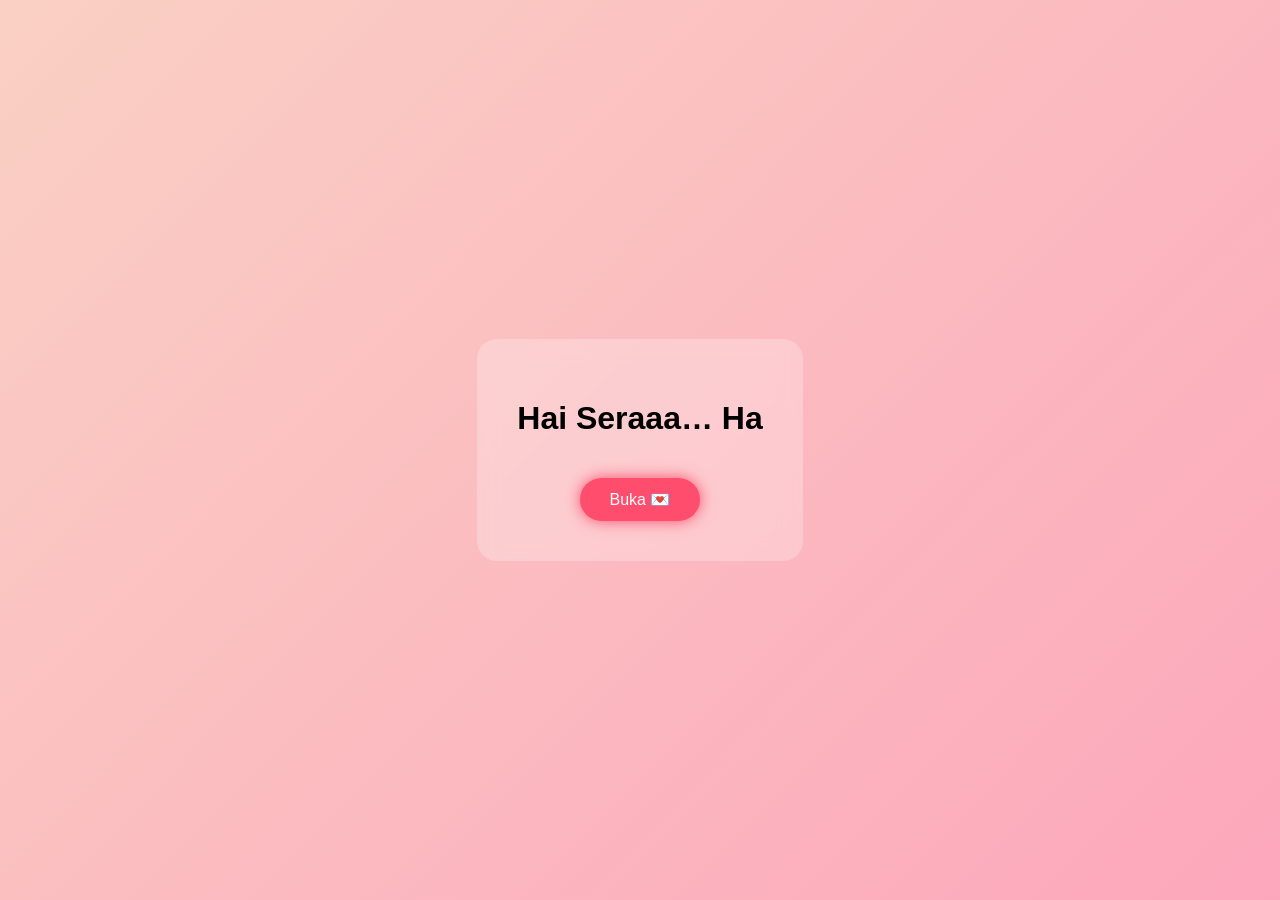
<file: index.html>
<!DOCTYPE html>
<html>
<head>
  <title>For You 💖</title>
  <link rel="stylesheet" href="style.css">
</head>
  
<body class="landing">

<div class="hearts"></div>

<div class="glass">
  <h1 id="typing"></h1>
  <button onclick="location.href='chat.html'">
    Buka 💌
  </button>
</div>

<script>
const text = "Hai Seraaa… Happy Valentinee Yaaa Seraaa 💕";
let i = 0;
setInterval(() => {
  if (i < text.length) {
    document.getElementById("typing").innerHTML += text[i];
    i++;
  }
}, 70);
</script>

</body>
</html>
</file>
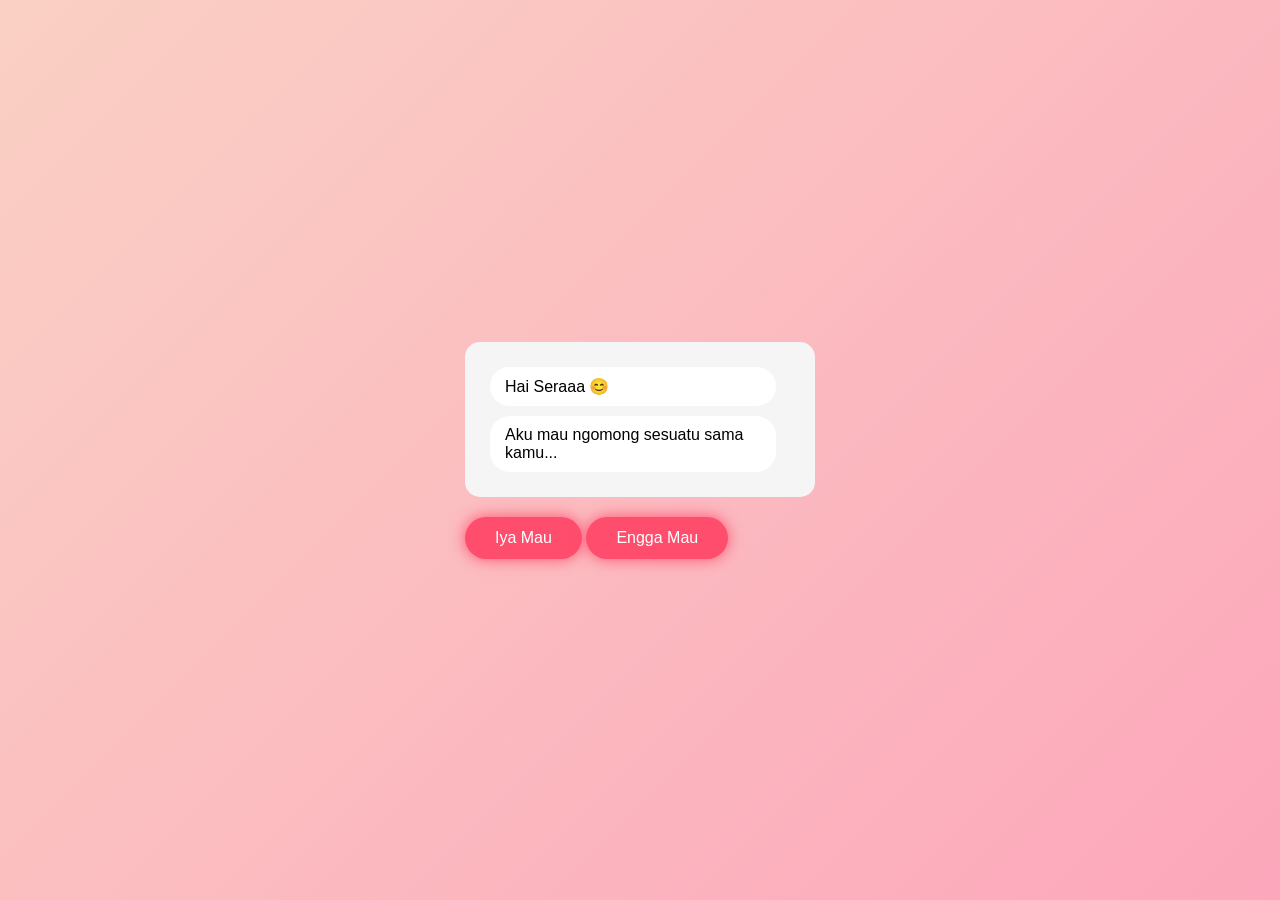
<file: chat.html>
<!DOCTYPE html>
<html lang="id">
<head>
  <meta charset="UTF-8">
  <title>Chat 💬</title>
  <meta name="viewport" content="width=device-width, initial-scale=1.0">
      <link rel="stylesheet" href="style.css">

</head>

<body>

  <div>
    <div class="chat-box" id="chatBox">
      <!-- CHAT ISI VIA JS -->
    </div>

    <div class="options" id="options">
      <button onclick="reply('iya')">Iya Mau</button>
      <button onclick="reply('engga')">Engga Mau</button>
    </div>
  </div>

  <script src="chat.js"></script>
</body>
</html>
</file>
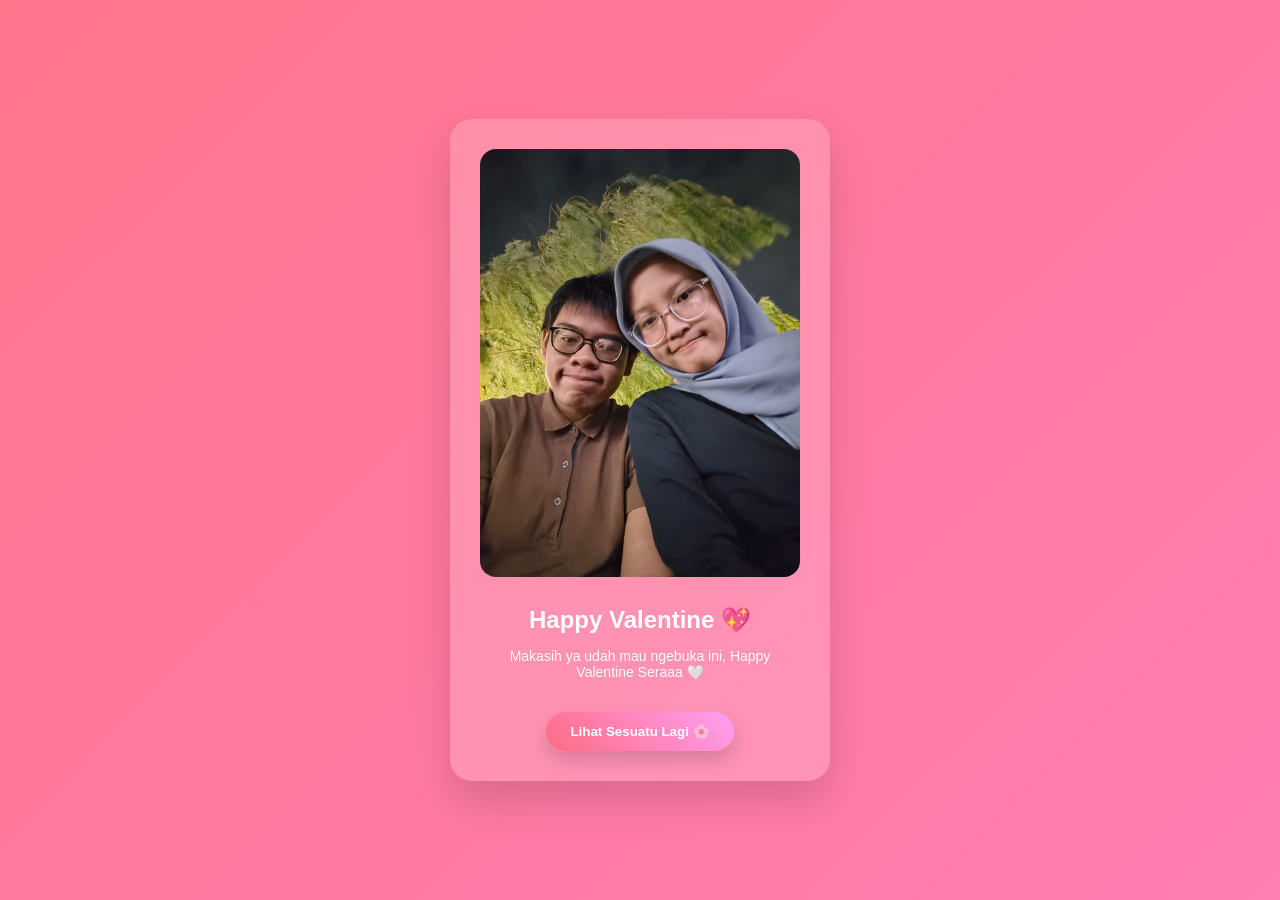
<file: final.html>
<!DOCTYPE html>
<html lang="id">
<head>
  <meta charset="UTF-8">
  <title>For You ❤️</title>
  <meta name="viewport" content="width=device-width, initial-scale=1.0">

  <style>
    body {
      margin: 0;
      height: 100vh;
      background: linear-gradient(135deg, #ff758c, #ff7eb3);
      display: flex;
      justify-content: center;
      align-items: center;
      font-family: 'Poppins', sans-serif;
      color: white;
      text-align: center;
      overflow: hidden;
    }

    .card {
      background: rgba(255,255,255,0.18);
      backdrop-filter: blur(12px);
      padding: 30px;
      border-radius: 22px;
      max-width: 320px;
      animation: fadeIn 1.8s ease;
      box-shadow: 0 20px 40px rgba(0,0,0,0.15);
    }

    img {
      width: 100%;
      border-radius: 16px;
      margin-bottom: 15px;
    }

    h2 {
      margin: 10px 0;
    }

    p {
      font-size: 14px;
      opacity: 0.95;
    }

    /* FOTO & PESAN RAHASIA */
    #secretBox {
      display: none;
      margin-top: 15px;
      animation: fadeIn 1.5s ease;
    }

    #secretBox img {
      margin-top: 10px;
      border-radius: 14px;
    }

         /* === TAMBAHAN TOMBOL FLOWERS (TIDAK MENGUBAH YANG LAIN) === */
    .flower-btn {
      margin-top: 18px;
      padding: 12px 24px;
      border: none;
      border-radius: 30px;
      background: linear-gradient(45deg, #ff6b81, #ff9ff3);
      color: white;
      font-weight: bold;
      cursor: pointer;
      transition: 0.3s ease;
      box-shadow: 0 10px 20px rgba(0,0,0,0.15);
    }

    .flower-btn:hover {
      transform: scale(1.08);
    }

    
    @keyframes fadeIn {
      from { opacity: 0; transform: translateY(20px); }
      to   { opacity: 1; transform: translateY(0); }
    }

    /* DESKTOP SEDIKIT LEBIH KECIL */
@media (min-width: 600px) {
  .chat-wrapper {
    height: 90vh;
  }
}
  </style>
</head>

<body>

  <!-- MUSIK -->
  <audio autoplay loop>
    <source src="WhatsApp Audio 2026-02-12 at 09.38.52.mpeg" type="audio/mpeg">
  </audio>

  <div class="card">
    <!-- FOTO UTAMA -->
    <img src="assets/foto1.jpeg" alt="Foto Kita">

    <h2 id="judul">Happy Valentine 💖</h2>
    <p id="pesan">
      Makasih ya udah mau ngebuka ini, Happy Valentine Seraaa 🤍
    </p>

    <!-- FOTO + PESAN RAHASIA -->
    <div id="secretBox">
      <p><strong>I Love You Seraaa </strong></p>
      <img src="assets/foto2.jpeg" alt="Foto Rahasia">
      <p>Cepat Cepat Berubah Pikiran Nya Ya Biar Mau Lagi Sama Aku 🤍</p>
    </div>

       <!-- TOMBOL FLOWERS (DITAMBAHKAN SAJA) -->
    <button class="flower-btn" onclick="location.href='index2.html'">
      Lihat Sesuatu Lagi 🌸
    </button>
  </div>

  <script>
    /* =========================
       CEK JAWABAN (CUMA KAMU TAU)
       ========================= */
    const params = new URLSearchParams(window.location.search);
    const jawaban = params.get("jawaban");

    if (jawaban === "iya") {
      console.log("🔥 DIA PILIH IYA ❤️");
      document.getElementById("judul").innerText = "Aku Seneng Banget 😳❤️";
      document.getElementById("pesan").innerText =
        "Kamu bikin hari-hariku lebih ringan. Makasih ya 🤍";
    } else if (jawaban === "engga") {
      console.log("💀 DIA PILIH ENGGA 😭");
      document.getElementById("judul").innerText = "Terima Kasih 🤍";
      document.getElementById("pesan").innerText =
        "Makasih udah baca sampai akhir. Kamu tetap spesial ✨";
    }

    // BERSIHIN URL BIAR GA KETAUAN
    window.history.replaceState({}, document.title, "final.html");

    /* =========================
       EASTER EGG: KETIK "LOVE"
       ========================= */
    let buffer = "";

    document.addEventListener("keydown", (e) => {
      buffer += e.key.toUpperCase();

      if (buffer.includes("LOVE")) {
        document.getElementById("secretBox").style.display = "block";
        buffer = ""; // reset biar ga ke-trigger terus
      }

      // jaga buffer biar ga kepanjangan
      if (buffer.length > 10) {
        buffer = buffer.slice(-10);
      }
    });
  </script>

</body>
</html>
</file>
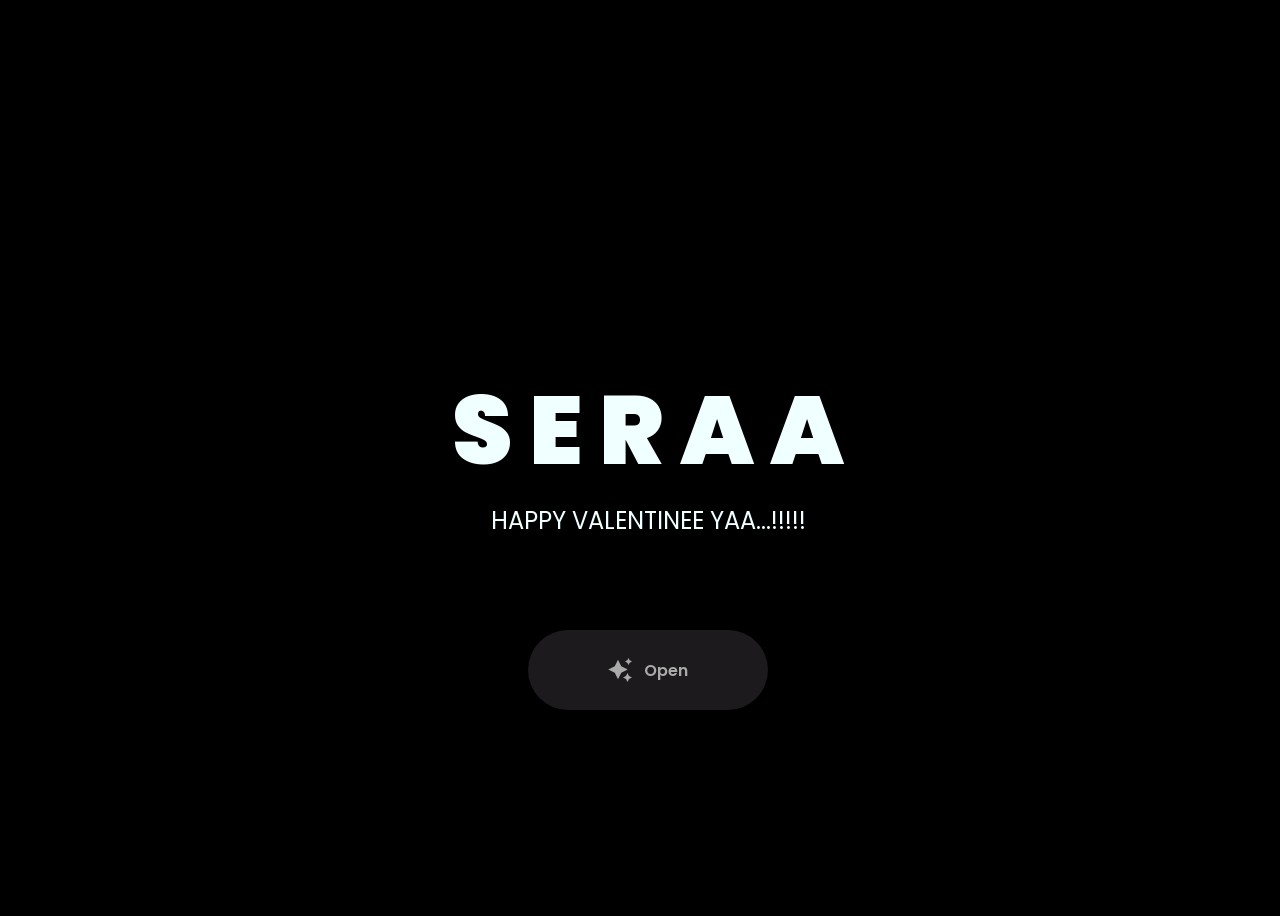
<file: index2.html>
<!DOCTYPE html>
<html lang="en">
<head>
    <meta charset="UTF-8">
    <meta http-equiv="X-UA-Compatible" content="IE=edge">
    <meta name="viewport" content="width=device-width, initial-scale=1.0">
    <link rel="stylesheet" href="CSS/style1.css">
    <link rel="icon" href="img/flowers.png" type="image/x-icon">
    <title>Flowers</title>
</head>
<body>
    <div class="greetings">
    <!-- silahkan menambah kata sesuai keinginan dengan <span>text...</span -->
        <span>S</span>  
        <span>E</span>
        <span>R</span>
        <span>A</span>
        <span>A</span>
    </div>
    <div class="description">
        <span>HAPPY VALENTINEE YAA...!!!!!</span>
    </div>
    
    <div style="position: absolute; top: 70vh; width: 100%; display: flex; justify-content: center;">
        <a href="flowers.html" class="btn">
          <svg height="24" width="24" fill="#FFFFFF" viewBox="0 0 24 24" data-name="Layer 1" id="Layer_1" class="sparkle">
            <path
              d="M10,21.236,6.755,14.745.264,11.5,6.755,8.255,10,1.764l3.245,6.491L19.736,11.5l-6.491,3.245ZM18,21l1.5,3L21,21l3-1.5L21,18l-1.5-3L18,18l-3,1.5ZM19.333,4.667,20.5,7l1.167-2.333L24,3.5,21.667,2.333,20.5,0,19.333,2.333,17,3.5Z">
            </path>
          </svg>
    
          <span class="text">Open</span>
        </a>
      </div>

</body>
</html>
</file>
<file: style.css>
body {
  margin: 0;
  font-family: 'Poppins', sans-serif;
  background: linear-gradient(-45deg,#ff758c,#ff7eb3,#fad0c4);
  background-size: 400% 400%;
  animation: bg 10s ease infinite;
  height: 100vh;
  display: flex;
  justify-content: center;
  align-items: center;
}

@keyframes bg {
  0% {background-position:0%}
  50% {background-position:100%}
  100% {background-position:0%}
}

.glass {
  background: rgba(255,255,255,0.25);
  backdrop-filter: blur(10px);
  padding: 40px;
  border-radius: 20px;
  text-align: center;
}

button {
  margin-top: 20px;
  padding: 12px 30px;
  border: none;
  border-radius: 30px;
  background: #ff4d6d;
  color: white;
  font-size: 16px;
  cursor: pointer;
  box-shadow: 0 0 15px #ff4d6d;
}

.chat-box {
  width: 320px;
  background: #f5f5f5;
  padding: 15px;
  border-radius: 15px;
}

.bot, .user {
  margin: 10px;
  padding: 10px 15px;
  border-radius: 20px;
  max-width: 80%;
}

.bot {
  background: white;
}

.user {
  background: #ff4d6d;
  color: white;
  margin-left: auto;
}

/* DESKTOP SEDIKIT LEBIH KECIL */
@media (min-width: 600px) {
  .chat-wrapper {
    height: 90vh;
  }
}
</file>
<file: CSS/style1.css>
@import url('https://fonts.googleapis.com/css2?family=Poppins:ital,wght@0,500;1,900&display=swap');
*{
    font-family: 'Poppins',cursive;
}
body{
    color: azure;
    width: 100%;
    height: 100vh;
    display: flex;
    flex-direction: column;
    align-items: center;
    justify-content: center;
    background-color: black;
}
.greetings{
    font-size: 6rem;
    font-weight: 900;
}
.greetings > span{
    animation: glow 2.5s ease-in-out infinite;
}
@keyframes glow{
    0%, 100%{
        color: #fff;
        text-shadow: 0 0 12px #2ea4b1, 0 0 50px #2ea4b1, 0 0 100px #2ea4b1;
    }
    10%, 90%{
        color: #111;
        text-shadow: none;
    }
}
.greetings > span:nth-child(2){
    animation-delay: .2s ;
}
.greetings > span:nth-child(3){
    animation-delay: .4s ;
}
.greetings > span:nth-child(4){
    animation-delay: .6s;
}
.greetings > span:nth-child(5){
    animation-delay: .8s;
}

.description{
    font-size: 1.5rem;
    margin-bottom: 20px;
}

.title span {
    opacity: 0;
    animation: typing 1s ease forwards;
    animation-delay: var(--delay);
  }
  
  a {
    text-decoration: none;
  }
  
  .btn {
    border: none;
    width: 15em;
    height: 5em;
    border-radius: 3em;
    display: flex;
    justify-content: center;
    align-items: center;
    gap: 12px;
    background: #1C1A1C;
    cursor: pointer;
    transition: all 450ms ease-in-out;
  }
  
  .sparkle {
    fill: #AAAAAA;
    transition: all 800ms ease;
  }
  
  .text {
    font-weight: 600;
    color: #AAAAAA;
    font-size: medium;
  }
  
  .btn:hover {
    background: linear-gradient(0deg, #A47CF3, #683FEA);
    box-shadow: inset 0px 1px 0px 0px rgba(255, 255, 255, 0.4),
      inset 0px -4px 0px 0px rgba(0, 0, 0, 0.2),
      0px 0px 0px 4px rgba(255, 255, 255, 0.2),
      0px 0px 180px 0px #9917FF;
    transform: translateY(-2px);
  }
  
  .btn:hover .text {
    color: white;
  }
  
  .btn:hover .sparkle {
    fill: white;
    transform: scale(1.2);
  }

@media screen and (max-width:574px){
    .greetings{
        display: block;
        font-size: 3rem;
        font-weight: 500;
        text-align: center;
    }
    .description{
        font-size: 1rem;
    }
    
    .a span {
        font-size: .5rem;
    }
}
</file>
